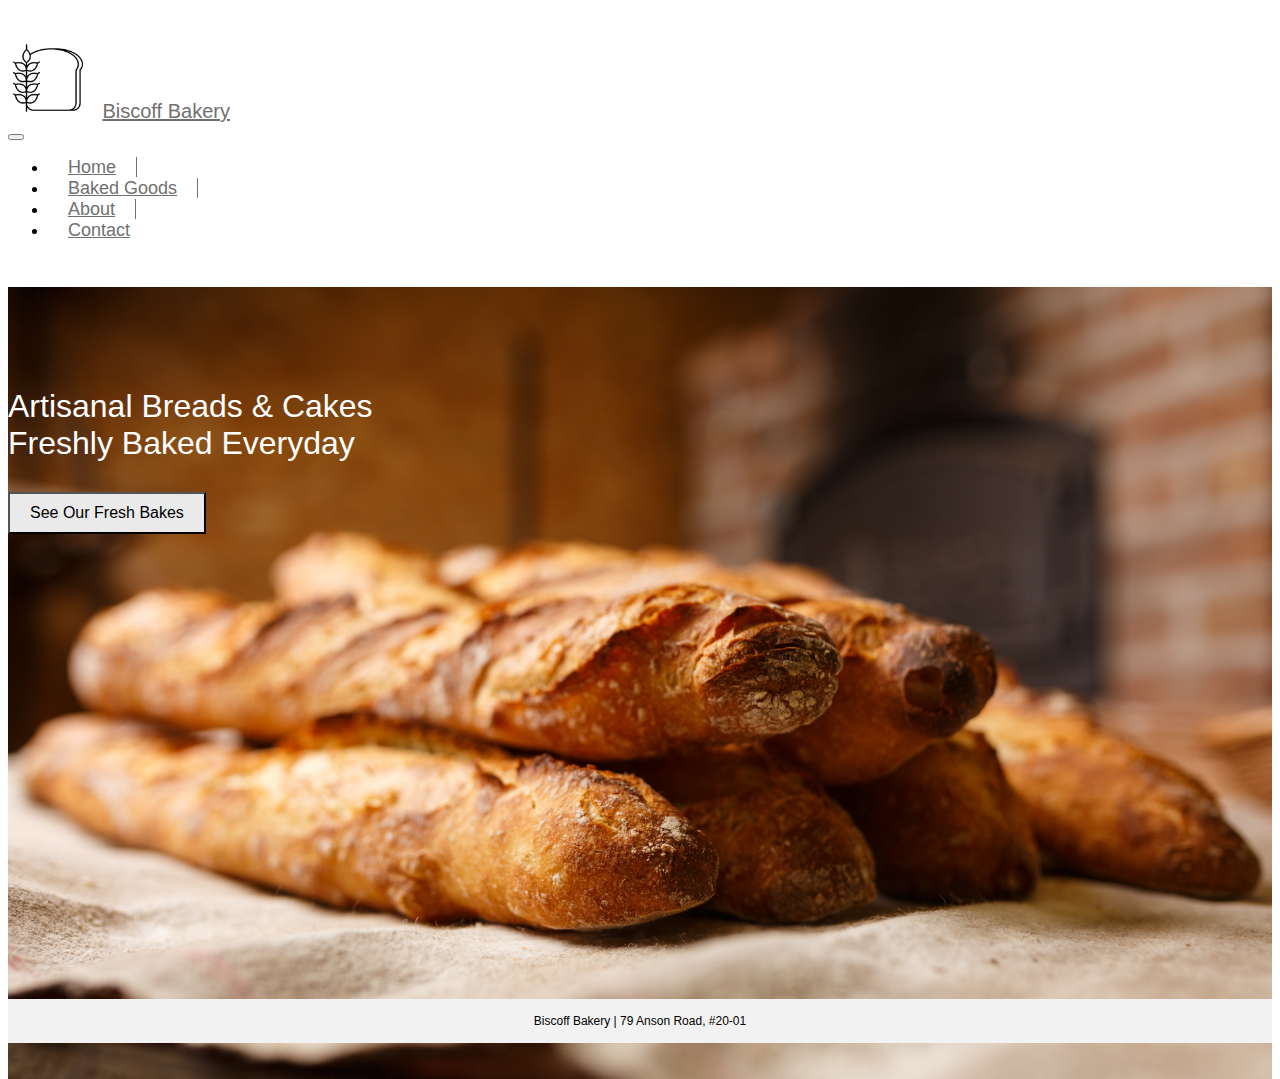
<file: index.html>
<!DOCTYPE html>

<html lang="en">
  <head>
    <meta charset="utf-8" />
    <meta name="viewport" content="width=device-width, initial-scale=1" />
    <title>Biscoff Bakery</title>

    <link
      href="https://cdn.jsdelivr.net/npm/bootstrap@5.2.0-beta1/dist/css/bootstrap.min.css"
      rel="stylesheet"
      integrity="sha384-0evHe/X+R7YkIZDRvuzKMRqM+OrBnVFBL6DOitfPri4tjfHxaWutUpFmBp4vmVor"
      crossorigin="anonymous"
    />
    <link href="./main.css" rel="stylesheet" />
  </head>

  <body>
    <nav id="page-header" class="navbar navbar-expand-lg bg-light">
      <div class="container">
        <figure class="mr-3">
          <img src="./img/logo.png" srcset="./img/logo.png 1x, ./img/logo@2x.png 2x" />
          <figcaption><a class="navbar-brand" href="#">Biscoff Bakery</a></figcaption>
        </figure>

        <button
          class="navbar-toggler"
          type="button"
          data-bs-toggle="collapse"
          data-bs-target="#navbarSupportedContent"
          aria-controls="navbarSupportedContent"
          aria-expanded="false"
          aria-label="Toggle navigation"
        >
          <span class="navbar-toggler-icon"></span>
        </button>

        <div class="collapse navbar-collapse" id="navbarSupportedContent">
          <ul class="navbar-nav ms-auto mb-2 mb-lg-0">
            <li class="nav-item">
              <a class="nav-link" aria-current="page" href="#">Home</a>
            </li>
            <li class="nav-item">
              <a class="nav-link" aria-current="page" href="./baked-goods.html">Baked Goods</a>
            </li>
            <li class="nav-item">
              <a class="nav-link" aria-current="page" href="./about.html">About</a>
            </li>
            <li class="nav-item">
              <a class="nav-link" aria-current="page" href="./contact.html">Contact</a>
            </li>
          </ul>
        </div>
      </div>
    </nav>

    <main id="page-home">
      <div id="homepage-cover">
        <div class="container">
          <h1>Artisanal Breads & Cakes<br />Freshly Baked Everyday</h1>
          <button type="button" class="btn btn-light">See Our Fresh Bakes</button>
        </div>
      </div>
    </main>

    <footer id="page-footer">
      <div class="container">
        <p>Biscoff Bakery | 79 Anson Road, #20-01</p>
      </div>
    </footer>

    <script
      src="https://cdn.jsdelivr.net/npm/bootstrap@5.2.0-beta1/dist/js/bootstrap.bundle.min.js"
      integrity="sha384-pprn3073KE6tl6bjs2QrFaJGz5/SUsLqktiwsUTF55Jfv3qYSDhgCecCxMW52nD2"
      crossorigin="anonymous"
    ></script>
  </body>
</html>
</file>
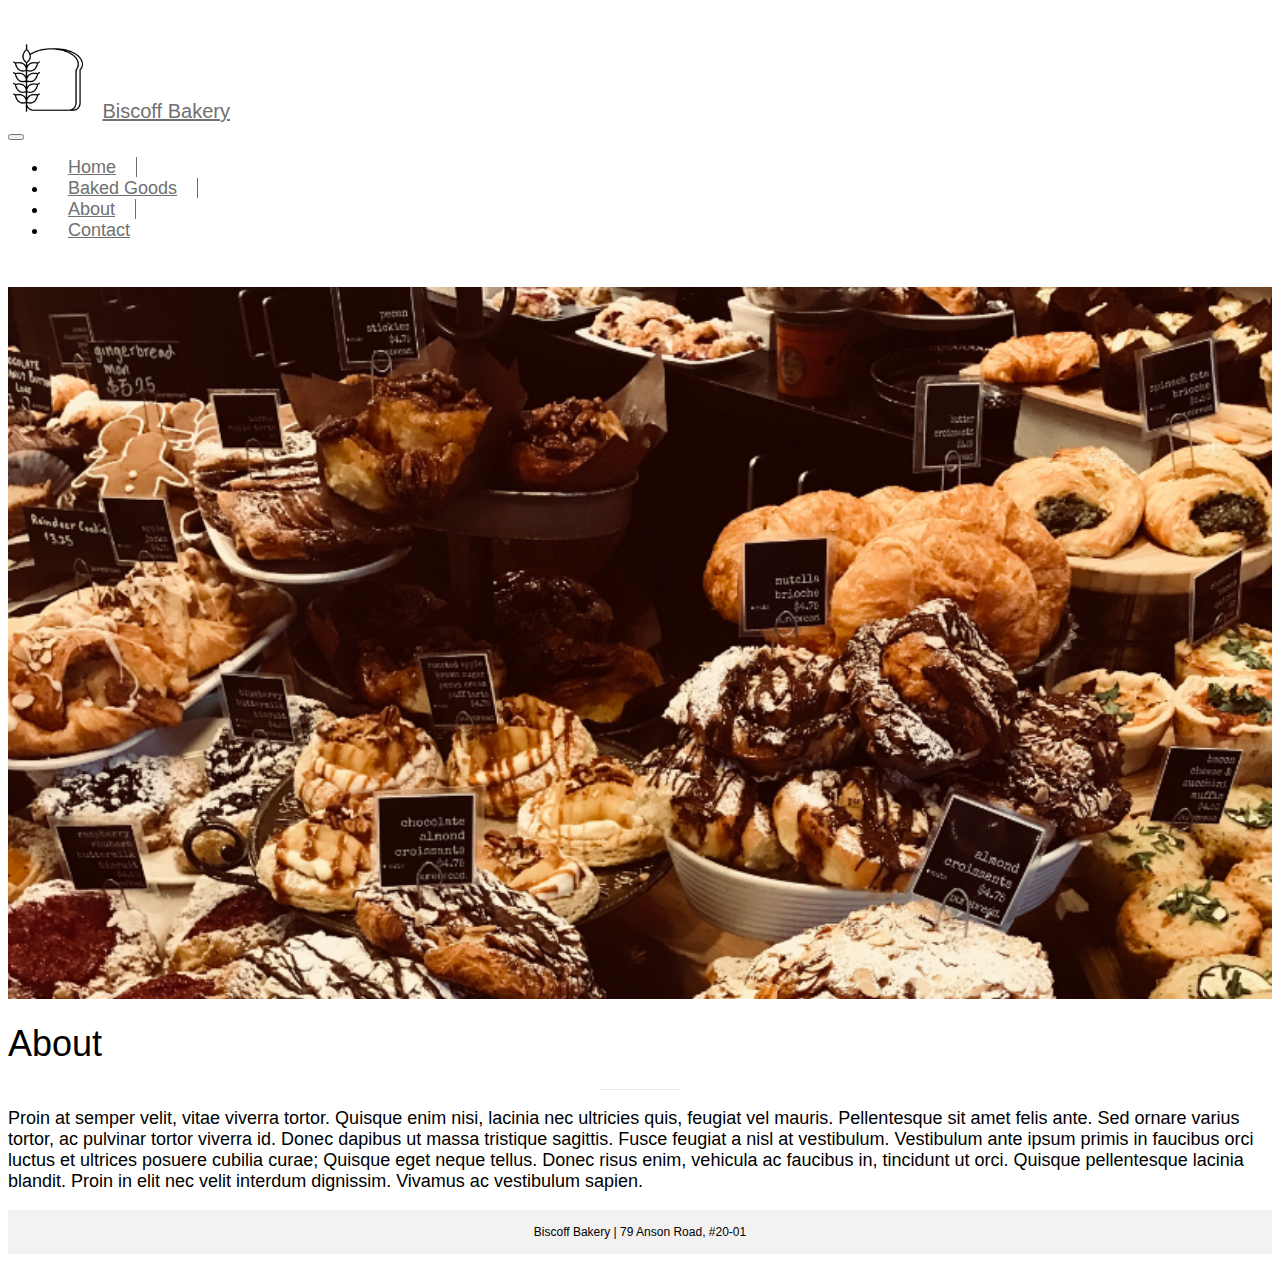
<file: about.html>
<!DOCTYPE html>

<html lang="en">
  <head>
    <meta charset="utf-8" />
    <meta name="viewport" content="width=device-width, initial-scale=1" />
    <title>Biscoff Bakery</title>

    <link
      href="https://cdn.jsdelivr.net/npm/bootstrap@5.2.0-beta1/dist/css/bootstrap.min.css"
      rel="stylesheet"
      integrity="sha384-0evHe/X+R7YkIZDRvuzKMRqM+OrBnVFBL6DOitfPri4tjfHxaWutUpFmBp4vmVor"
      crossorigin="anonymous"
    />
    <link href="./main.css" rel="stylesheet" />
  </head>

  <body>
    <nav id="page-header" class="navbar navbar-expand-lg bg-light">
      <div class="container">
        <figure class="mr-3">
          <img src="./img/logo.png" srcset="./img/logo.png 1x, ./img/logo@2x.png 2x" />
          <figcaption><a class="navbar-brand" href="#">Biscoff Bakery</a></figcaption>
        </figure>

        <button
          class="navbar-toggler"
          type="button"
          data-bs-toggle="collapse"
          data-bs-target="#navbarSupportedContent"
          aria-controls="navbarSupportedContent"
          aria-expanded="false"
          aria-label="Toggle navigation"
        >
          <span class="navbar-toggler-icon"></span>
        </button>

        <div class="collapse navbar-collapse" id="navbarSupportedContent">
          <ul class="navbar-nav ms-auto mb-2 mb-lg-0">
            <li class="nav-item">
              <a class="nav-link" aria-current="page" href="./index.html">Home</a>
            </li>
            <li class="nav-item">
              <a class="nav-link" aria-current="page" href="./baked-goods.html">Baked Goods</a>
            </li>
            <li class="nav-item">
              <a class="nav-link" aria-current="page" href="./about.html">About</a>
            </li>
            <li class="nav-item">
              <a class="nav-link" aria-current="page" href="./contact.html">Contact</a>
            </li>
          </ul>
        </div>
      </div>
    </nav>

    <main class="constrained-full-height">
      <div id="page-about">
        <div class="container">
          <div class="row gx-5">
            <div class="col-sm">
              <div class="bg-section constrained-full-height"></div>
            </div>

            <div class="col-sm">
              <div class="content-section">
                <div class="text-center mt-5">
                  <h1 class="mb-3">About</h1>
                  <div class="hr"></div>
                </div>

                <p class="mt-5">
                  Proin at semper velit, vitae viverra tortor. Quisque enim nisi, lacinia nec ultricies quis, feugiat
                  vel mauris. Pellentesque sit amet felis ante. Sed ornare varius tortor, ac pulvinar tortor viverra id.
                  Donec dapibus ut massa tristique sagittis. Fusce feugiat a nisl at vestibulum. Vestibulum ante ipsum
                  primis in faucibus orci luctus et ultrices posuere cubilia curae; Quisque eget neque tellus. Donec
                  risus enim, vehicula ac faucibus in, tincidunt ut orci. Quisque pellentesque lacinia blandit. Proin in
                  elit nec velit interdum dignissim. Vivamus ac vestibulum sapien.
                </p>
              </div>
            </div>
          </div>
        </div>
      </div>
    </main>

    <footer id="page-footer">
      <div class="container">
        <p>Biscoff Bakery | 79 Anson Road, #20-01</p>
      </div>
    </footer>

    <script
      src="https://cdn.jsdelivr.net/npm/bootstrap@5.2.0-beta1/dist/js/bootstrap.bundle.min.js"
      integrity="sha384-pprn3073KE6tl6bjs2QrFaJGz5/SUsLqktiwsUTF55Jfv3qYSDhgCecCxMW52nD2"
      crossorigin="anonymous"
    ></script>
  </body>
</html>
</file>
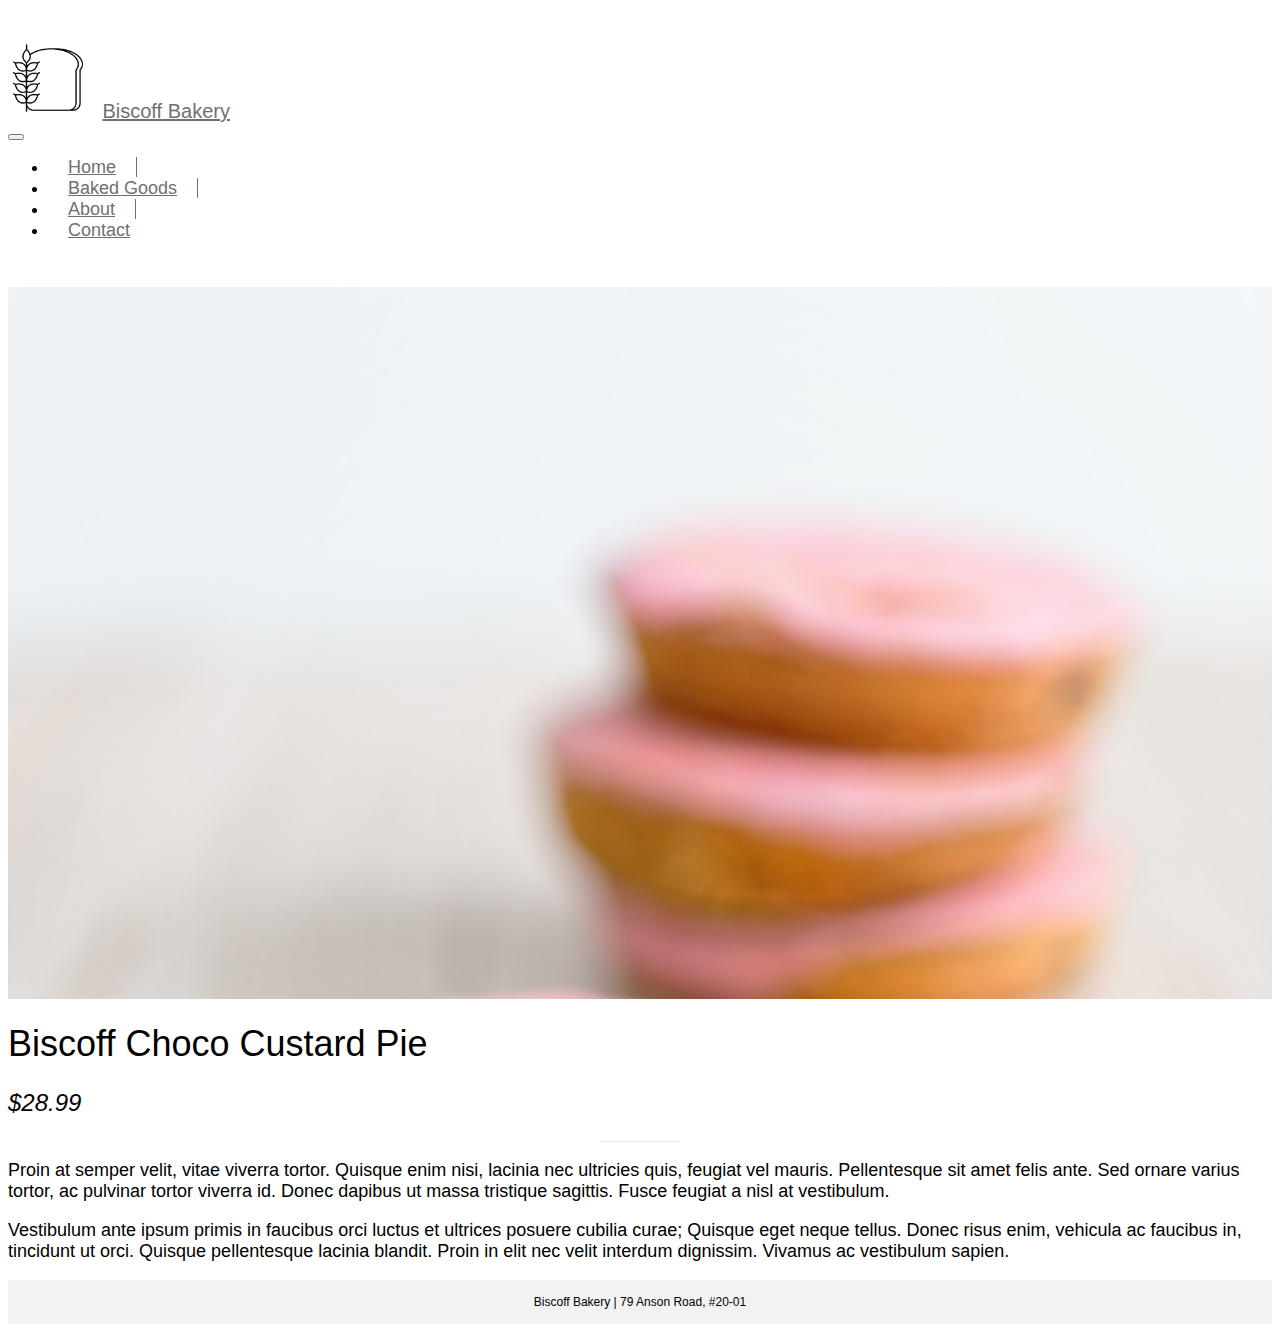
<file: baked-choco.html>
<!DOCTYPE html>

<html lang="en">
  <head>
    <meta charset="utf-8" />
    <meta name="viewport" content="width=device-width, initial-scale=1" />
    <title>Biscoff Bakery</title>

    <link
      href="https://cdn.jsdelivr.net/npm/bootstrap@5.2.0-beta1/dist/css/bootstrap.min.css"
      rel="stylesheet"
      integrity="sha384-0evHe/X+R7YkIZDRvuzKMRqM+OrBnVFBL6DOitfPri4tjfHxaWutUpFmBp4vmVor"
      crossorigin="anonymous"
    />
    <link href="./main.css" rel="stylesheet" />
  </head>

  <body>
    <nav id="page-header" class="navbar navbar-expand-lg bg-light">
      <div class="container">
        <figure class="mr-3">
          <img src="./img/logo.png" srcset="./img/logo.png 1x, ./img/logo@2x.png 2x" />
          <figcaption><a class="navbar-brand" href="#">Biscoff Bakery</a></figcaption>
        </figure>

        <button
          class="navbar-toggler"
          type="button"
          data-bs-toggle="collapse"
          data-bs-target="#navbarSupportedContent"
          aria-controls="navbarSupportedContent"
          aria-expanded="false"
          aria-label="Toggle navigation"
        >
          <span class="navbar-toggler-icon"></span>
        </button>

        <div class="collapse navbar-collapse" id="navbarSupportedContent">
          <ul class="navbar-nav ms-auto mb-2 mb-lg-0">
            <li class="nav-item">
              <a class="nav-link" aria-current="page" href="./index.html">Home</a>
            </li>
            <li class="nav-item">
              <a class="nav-link" aria-current="page" href="./baked-goods.html">Baked Goods</a>
            </li>
            <li class="nav-item">
              <a class="nav-link" aria-current="page" href="./about.html">About</a>
            </li>
            <li class="nav-item">
              <a class="nav-link" aria-current="page" href="./contact.html">Contact</a>
            </li>
          </ul>
        </div>
      </div>
    </nav>

    <main class="constrained-full-height">
      <div id="page-choco" class="p-sm-5">
        <div class="container">
          <div class="row gx-5">
            <div class="col-sm">
              <div class="bg-section constrained-full-height"></div>
            </div>

            <div class="col-sm">
              <div class="content-section">
                <div class="mt-5">
                  <h1 class="mb-3">Biscoff Choco Custard Pie</h1>
                  <p class="price">$28.99</p>
                  <div class="hr"></div>
                </div>
                <p class="mt-5">
                  Proin at semper velit, vitae viverra tortor. Quisque enim nisi, lacinia nec ultricies quis, feugiat
                  vel mauris. Pellentesque sit amet felis ante. Sed ornare varius tortor, ac pulvinar tortor viverra id.
                  Donec dapibus ut massa tristique sagittis. Fusce feugiat a nisl at vestibulum.
                </p>
                <p>
                  Vestibulum ante ipsum primis in faucibus orci luctus et ultrices posuere cubilia curae; Quisque eget
                  neque tellus. Donec risus enim, vehicula ac faucibus in, tincidunt ut orci. Quisque pellentesque
                  lacinia blandit. Proin in elit nec velit interdum dignissim. Vivamus ac vestibulum sapien.
                </p>
              </div>
            </div>
          </div>
        </div>
      </div>
    </main>

    <footer id="page-footer">
      <div class="container">
        <p>Biscoff Bakery | 79 Anson Road, #20-01</p>
      </div>
    </footer>

    <script
      src="https://cdn.jsdelivr.net/npm/bootstrap@5.2.0-beta1/dist/js/bootstrap.bundle.min.js"
      integrity="sha384-pprn3073KE6tl6bjs2QrFaJGz5/SUsLqktiwsUTF55Jfv3qYSDhgCecCxMW52nD2"
      crossorigin="anonymous"
    ></script>
  </body>
</html>
</file>
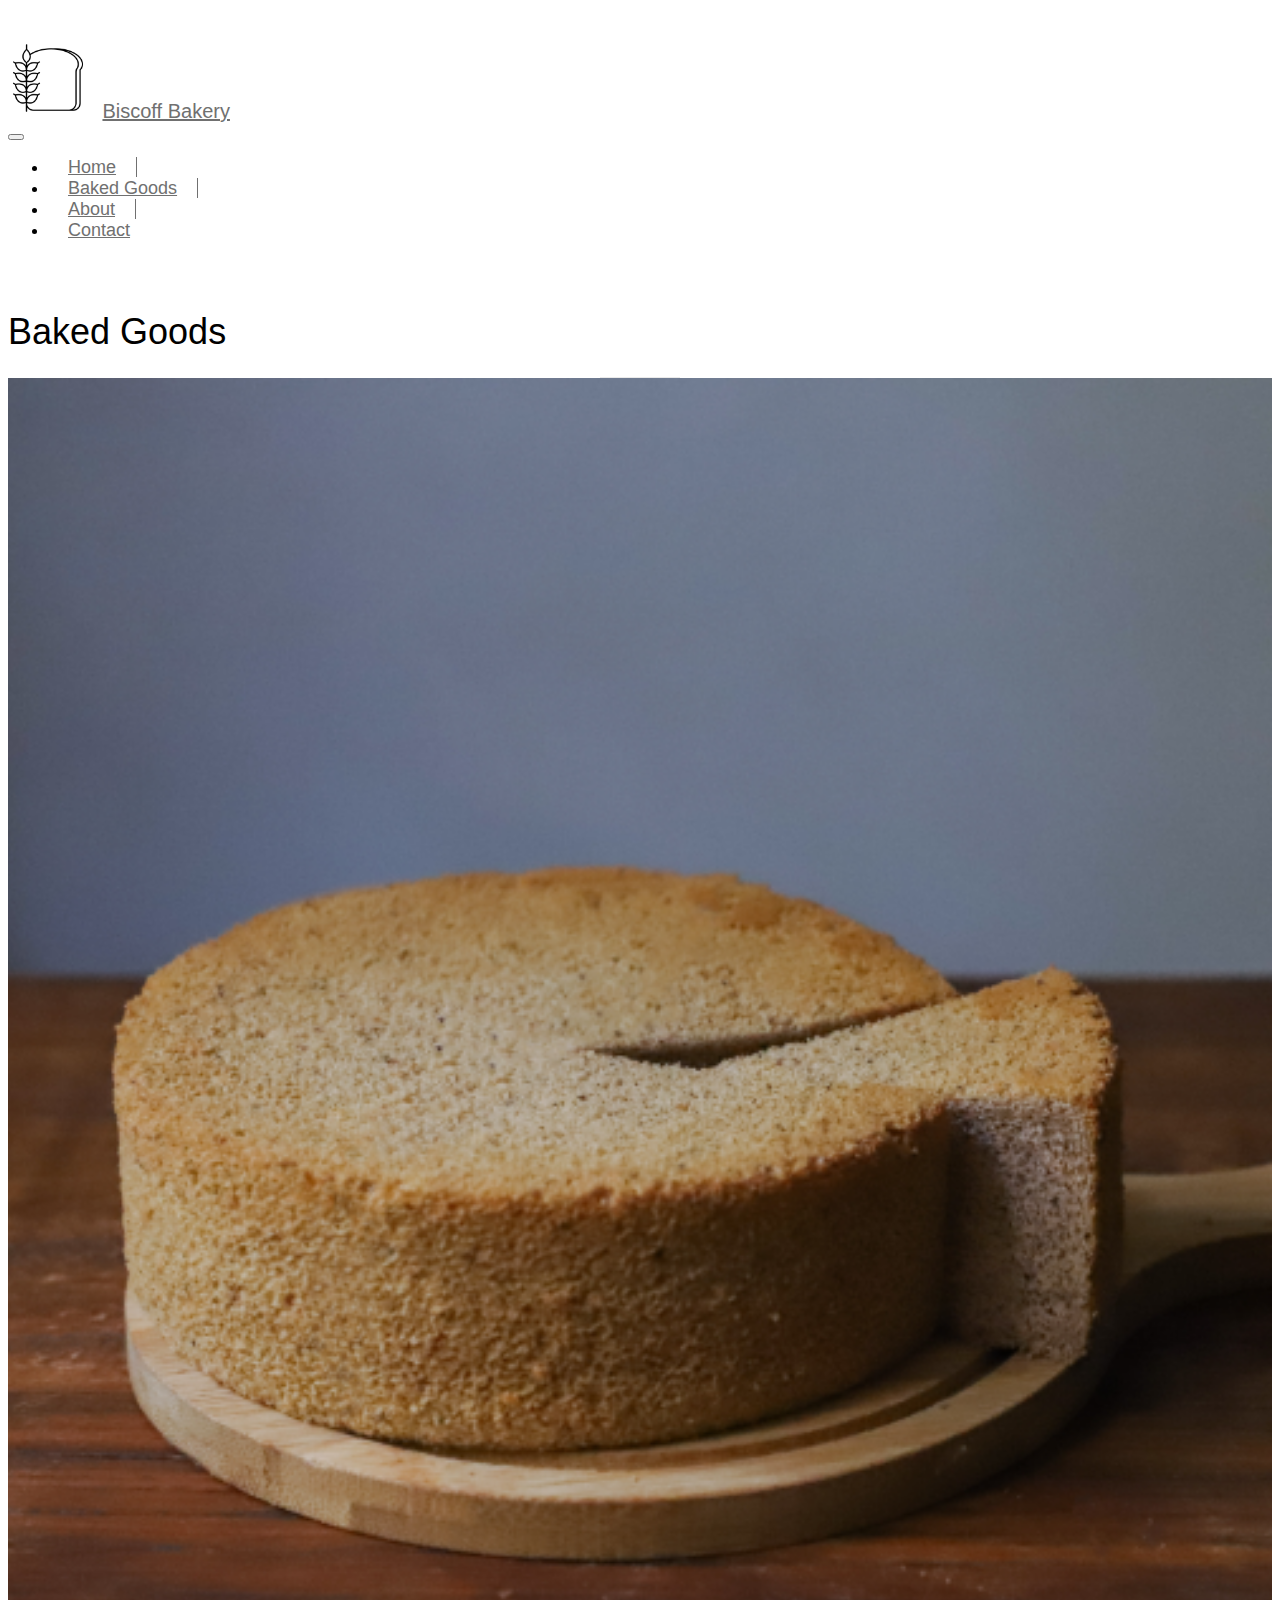
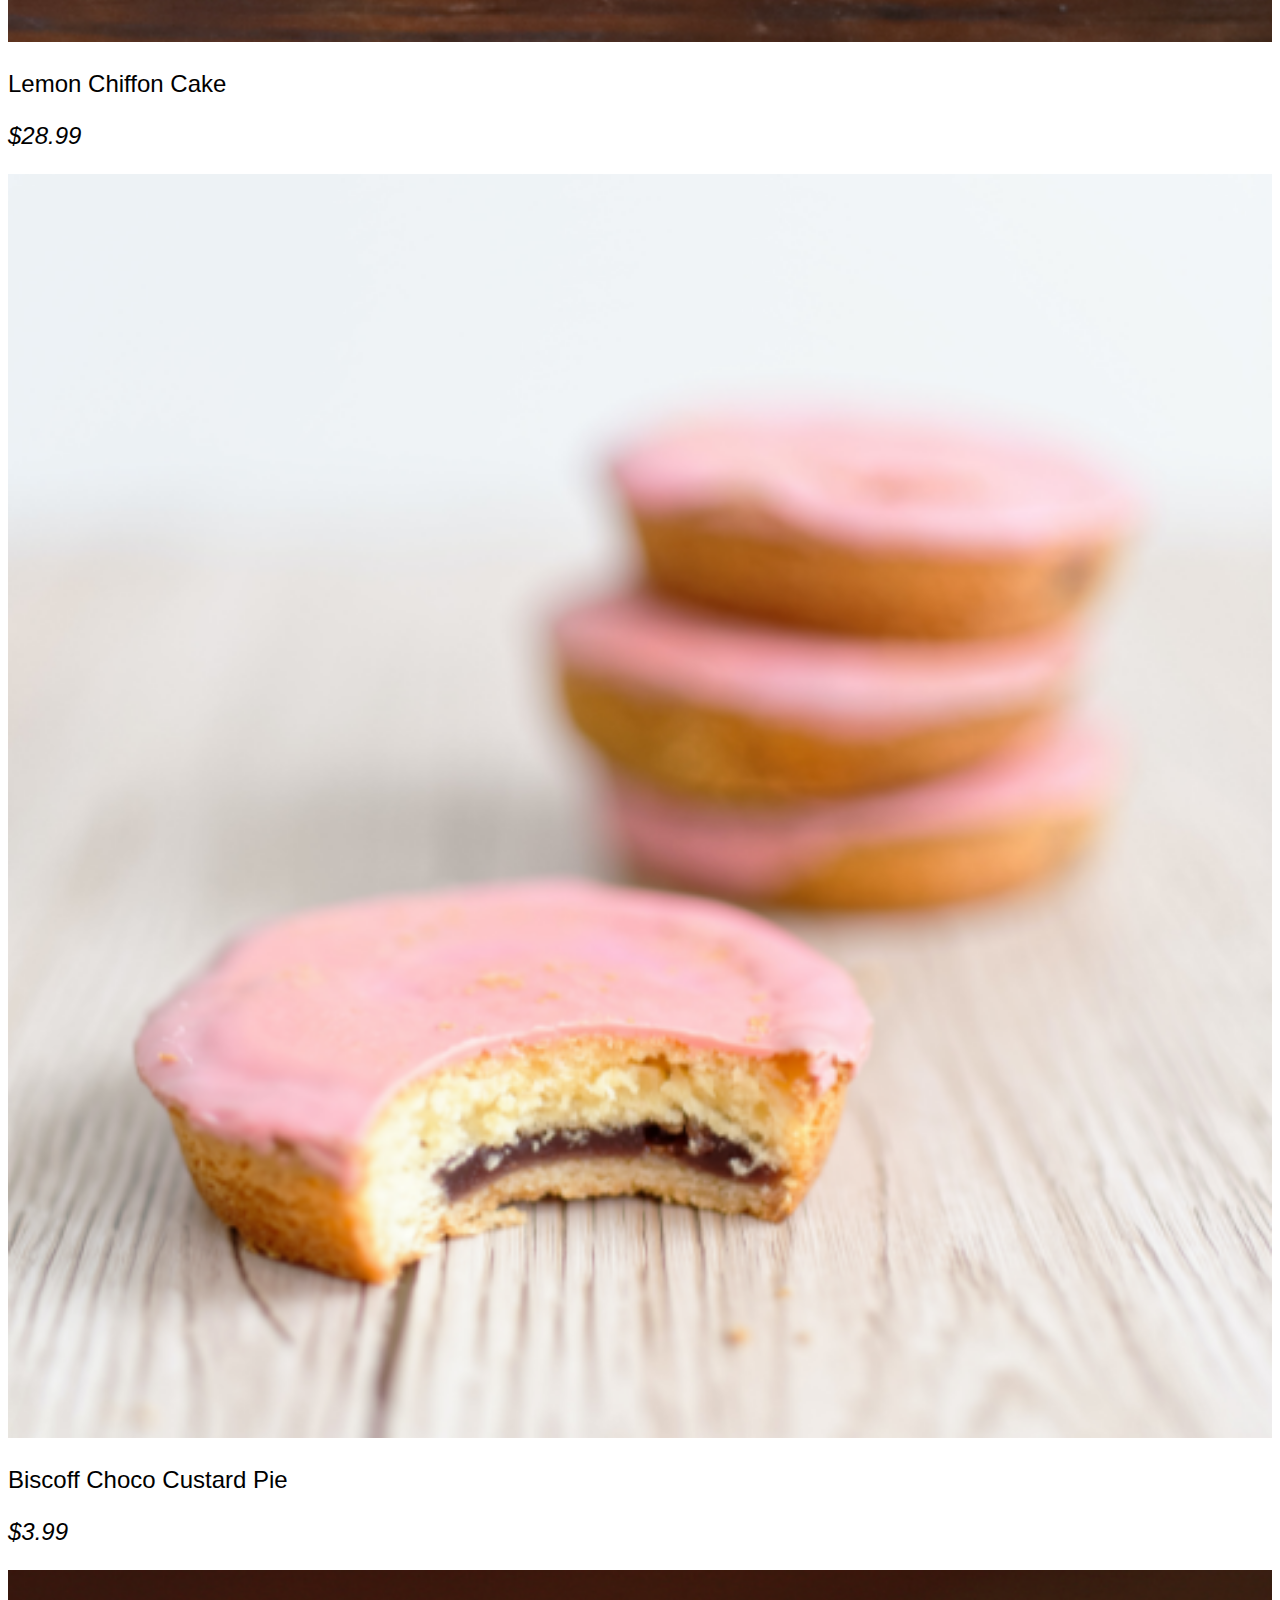
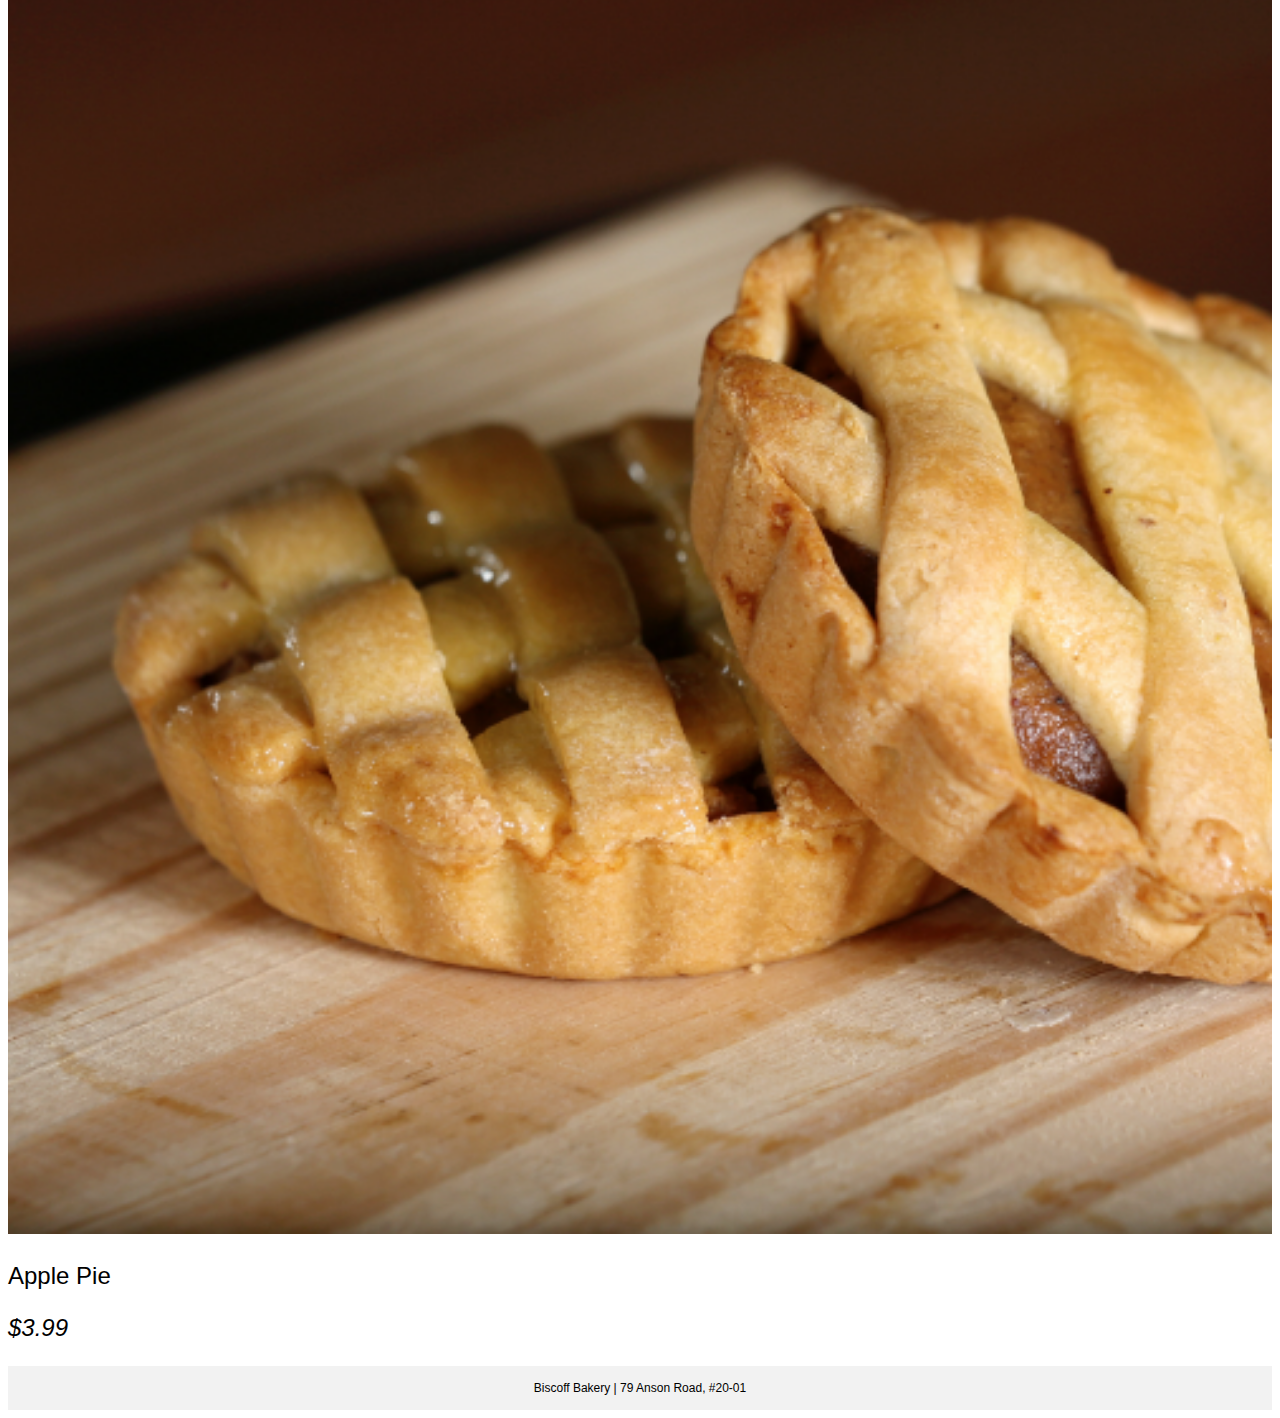
<file: baked-goods.html>
<!DOCTYPE html>

<html lang="en">
  <head>
    <meta charset="utf-8" />
    <meta name="viewport" content="width=device-width, initial-scale=1" />
    <title>Biscoff Bakery</title>

    <link
      href="https://cdn.jsdelivr.net/npm/bootstrap@5.2.0-beta1/dist/css/bootstrap.min.css"
      rel="stylesheet"
      integrity="sha384-0evHe/X+R7YkIZDRvuzKMRqM+OrBnVFBL6DOitfPri4tjfHxaWutUpFmBp4vmVor"
      crossorigin="anonymous"
    />
    <link href="./main.css" rel="stylesheet" />
  </head>

  <body>
    <nav id="page-header" class="navbar navbar-expand-lg bg-light">
      <div class="container">
        <figure class="mr-3">
          <img src="./img/logo.png" srcset="./img/logo.png 1x, ./img/logo@2x.png 2x" />
          <figcaption><a class="navbar-brand" href="#">Biscoff Bakery</a></figcaption>
        </figure>

        <button
          class="navbar-toggler"
          type="button"
          data-bs-toggle="collapse"
          data-bs-target="#navbarSupportedContent"
          aria-controls="navbarSupportedContent"
          aria-expanded="false"
          aria-label="Toggle navigation"
        >
          <span class="navbar-toggler-icon"></span>
        </button>

        <div class="collapse navbar-collapse" id="navbarSupportedContent">
          <ul class="navbar-nav ms-auto mb-2 mb-lg-0">
            <li class="nav-item">
              <a class="nav-link" aria-current="page" href="#">Home</a>
            </li>
            <li class="nav-item">
              <a class="nav-link" aria-current="page" href="./baked-goods.html">Baked Goods</a>
            </li>
            <li class="nav-item">
              <a class="nav-link" aria-current="page" href="./about.html">About</a>
            </li>
            <li class="nav-item">
              <a class="nav-link" aria-current="page" href="./contact.html">Contact</a>
            </li>
          </ul>
        </div>
      </div>
    </nav>

    <main class="constrained-full-height">
      <div id="page-baked-goods" class="p-5">
        <div class="container">
          <div class="content-section">
            <div class="text-center mt-3">
              <h1 class="mb-2">Baked Goods</h1>
              <div class="hr mb-3"></div>
            </div>

            <div class="row gx-3">
              <div class="col-sm">
                <figcaption>
                  <a href="./baked-choco.html"><img src="./img/lemon-cake.png" alt="lemon Chilfon Cake" /></a>
                </figcaption>
                <p class="product mb-0">Lemon Chiffon Cake</p>
                <p class="product price">$28.99</p>
              </div>
              <div class="col-sm">
                <figcaption>
                  <a href="./baked-choco.html">
                    <img src="./img/choco-pie.png" alt="Biscoff Choco Custard Pie" />
                  </a>
                </figcaption>
                <p class="product mb-0">Biscoff Choco Custard Pie</p>
                <p class="product price">$3.99</p>
              </div>
              <div class="col-sm">
                <figcaption>
                  <a href="./baked-choco.html">
                    <img src="./img/apple-pie.png" alt="Apple Pie" />
                  </a>
                </figcaption>
                <p class="product mb-0">Apple Pie</p>
                <p class="product price">$3.99</p>
              </div>
            </div>
          </div>
        </div>
      </div>
    </main>

    <footer id="page-footer">
      <div class="container">
        <p>Biscoff Bakery | 79 Anson Road, #20-01</p>
      </div>
    </footer>

    <script
      src="https://cdn.jsdelivr.net/npm/bootstrap@5.2.0-beta1/dist/js/bootstrap.bundle.min.js"
      integrity="sha384-pprn3073KE6tl6bjs2QrFaJGz5/SUsLqktiwsUTF55Jfv3qYSDhgCecCxMW52nD2"
      crossorigin="anonymous"
    ></script>
  </body>
</html>
</file>
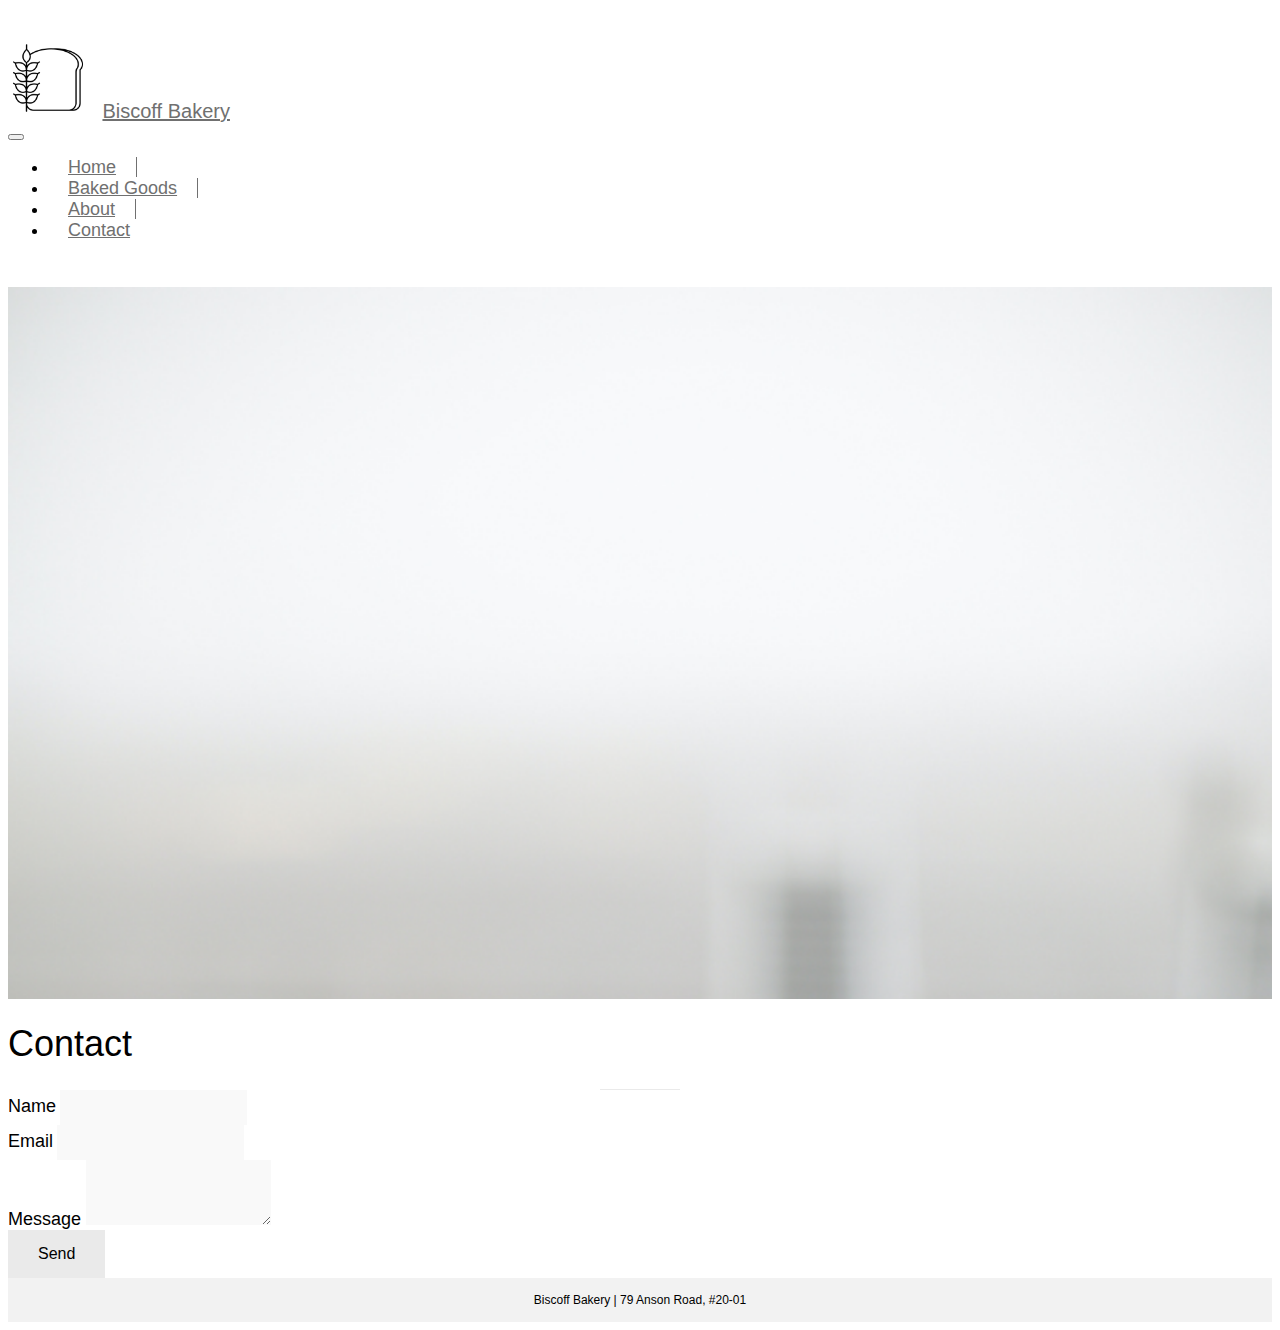
<file: contact.html>
<!DOCTYPE html>

<html lang="en">
  <head>
    <meta charset="utf-8" />
    <meta name="viewport" content="width=device-width, initial-scale=1" />
    <title>Biscoff Bakery</title>

    <link
      href="https://cdn.jsdelivr.net/npm/bootstrap@5.2.0-beta1/dist/css/bootstrap.min.css"
      rel="stylesheet"
      integrity="sha384-0evHe/X+R7YkIZDRvuzKMRqM+OrBnVFBL6DOitfPri4tjfHxaWutUpFmBp4vmVor"
      crossorigin="anonymous"
    />
    <link href="./main.css" rel="stylesheet" />
  </head>

  <body>
    <nav id="page-header" class="navbar navbar-expand-lg bg-light">
      <div class="container">
        <figure class="mr-3">
          <img src="./img/logo.png" srcset="./img/logo.png 1x, ./img/logo@2x.png 2x" />
          <figcaption><a class="navbar-brand" href="#">Biscoff Bakery</a></figcaption>
        </figure>

        <button
          class="navbar-toggler"
          type="button"
          data-bs-toggle="collapse"
          data-bs-target="#navbarSupportedContent"
          aria-controls="navbarSupportedContent"
          aria-expanded="false"
          aria-label="Toggle navigation"
        >
          <span class="navbar-toggler-icon"></span>
        </button>

        <div class="collapse navbar-collapse" id="navbarSupportedContent">
          <ul class="navbar-nav ms-auto mb-2 mb-lg-0">
            <li class="nav-item">
              <a class="nav-link" aria-current="page" href="./index.html">Home</a>
            </li>
            <li class="nav-item">
              <a class="nav-link" aria-current="page" href="./baked-goods.html">Baked Goods</a>
            </li>
            <li class="nav-item">
              <a class="nav-link" aria-current="page" href="./about.html">About</a>
            </li>
            <li class="nav-item">
              <a class="nav-link" aria-current="page" href="./contact.html">Contact</a>
            </li>
          </ul>
        </div>
      </div>
    </nav>

    <main class="constrained-full-height">
      <div id="page-contact">
        <div class="container">
          <div class="row gx-5">
            <div class="col">
              <div class="bg-section constrained-full-height"></div>
            </div>

            <div class="col">
              <div class="content-section">
                <div class="text-center mt-5">
                  <h1 class="mb-3">Contact</h1>
                  <div class="hr"></div>
                </div>

                <form class="mt-5">
                  <div class="mb-3">
                    <label for="fullname" class="form-label">Name</label>
                    <input type="text" class="form-control" id="fullname" />
                  </div>

                  <div class="mb-3">
                    <label for="email" class="form-label">Email</label>
                    <input type="email" class="form-control" id="email" />
                  </div>

                  <div class="mb-3">
                    <label for="message" class="form-label">Message</label>
                    <textarea class="form-control" id="message" rows="3"></textarea>
                  </div>

                  <div class="mb-3 text-center">
                    <button type="submit" class="btn btn-primary">Send</button>
                  </div>
                </form>
              </div>
            </div>
          </div>
        </div>
      </div>
    </main>

    <footer id="page-footer">
      <div class="container">
        <p>Biscoff Bakery | 79 Anson Road, #20-01</p>
      </div>
    </footer>

    <script
      src="https://cdn.jsdelivr.net/npm/bootstrap@5.2.0-beta1/dist/js/bootstrap.bundle.min.js"
      integrity="sha384-pprn3073KE6tl6bjs2QrFaJGz5/SUsLqktiwsUTF55Jfv3qYSDhgCecCxMW52nD2"
      crossorigin="anonymous"
    ></script>
  </body>
</html>
</file>
<file: main.css>
body {
  font-family: 'Helvetica Neue', sans-serif;
}
/* NOTE: PAGE HEADER:*/
#page-header {
  padding: 30px 0;
}

#page-header figure {
  margin: 0;
}

#page-header figcaption {
  display: inline;
  margin-left: 10px;
}

#page-header figcaption a {
  color: #707070;
  font-size: 20px;
}

#page-header .nav-item a {
  font-weight: 300;
  font-size: 18px;
  color: #707070;
  padding: 0 20px;
  border-right: 1px solid #707070;
}

#page-header .nav-item:last-of-type a {
  border: none;
  padding-right: 0;
}

/* main {
  height: 500px;
} */
/* NOTE: Home Page */
#homepage-cover {
  height: 100%;
  background: url(./img/homepage-cover.png);
  background-repeat: no-repeat;
  background-size: cover;
  padding-top: 80px;
}

#homepage-cover h1 {
  color: white;
  font-size: 32px;
  font-weight: 100;
  margin-bottom: 30px;
}

#homepage-cover button {
  background: #eaeaea;
  font-size: 16px;
  font-weight: 100;
  padding: 10px 20px;
}

#page-home {
  height: calc(100vh - 188px);
}

.constrained-full-height {
  min-height: calc(100vh - 188px);
}
/* NOTE:  FOOTER */
#page-footer {
  background: #f2f2f2;
}

#page-footer p {
  margin: 0;
  text-align: center;
  padding: 15px 0;
  font-size: 12px;
  font-weight: 100;
}

/* NOTE: Page Contact */

#page-contact .bg-section {
  background: url(./img/contact-cover.png);
  background-repeat: no-repeat;
  background-size: cover;
}

#page-contact .content-section h1 {
  font-size: 36px;
  font-weight: 100;
}

#page-contact form label {
  font-size: 18px;
  font-weight: 100;
}

.form-control {
  background: #f9f9f9;
  border: none;
  padding: 10px 5px;
}

#page-contact form button {
  background: #eaeaea;
  color: black;
  border: none;
  font-size: 16px;
  font-weight: 100;
  padding: 15px 30px;
}

.hr {
  border-bottom: 1px solid #eaeaea;
  width: 80px;
  margin: 0 auto;
}
/* NOTE: ABOUT: */

#page-about .bg-section {
  background: url(./img/about-cover.png);
  background-repeat: no-repeat;
  background-size: cover;
}
#page-about .content-section h1 {
  font-size: 36px;
  font-weight: 100;
}

#page-about .content-section p {
  font-size: 18px;
  font-weight: 100;
}

/* NOTE: BAKED-GOODS */
#page-baked-goods {
  min-height: calc(100vh - 188px);
}
#page-baked-goods h1 {
  font-size: 36px;
  font-weight: 100;
}
#page-baked-goods p {
  font-size: 24px;
  font-weight: 100;
}
#page-baked-goods .price {
  font-style: italic;
}
#page-baked-goods figcaption img {
  width: 100%;
  object-fit: cover;
}

/* NOTE: PRODUCT CHOCO */
#page-choco .bg-section {
  background: url(./img/choco-pie.png);
  background-repeat: no-repeat;
  background-size: cover;
}

#page-choco h1 {
  font-size: 36px;
  font-weight: 100;
}
#page-choco .price {
  font-weight: 100;
  font-size: 24px;
  font-style: italic;
}
#page-choco p {
  font-weight: 100;
  font-size: 18px;
}
</file>
